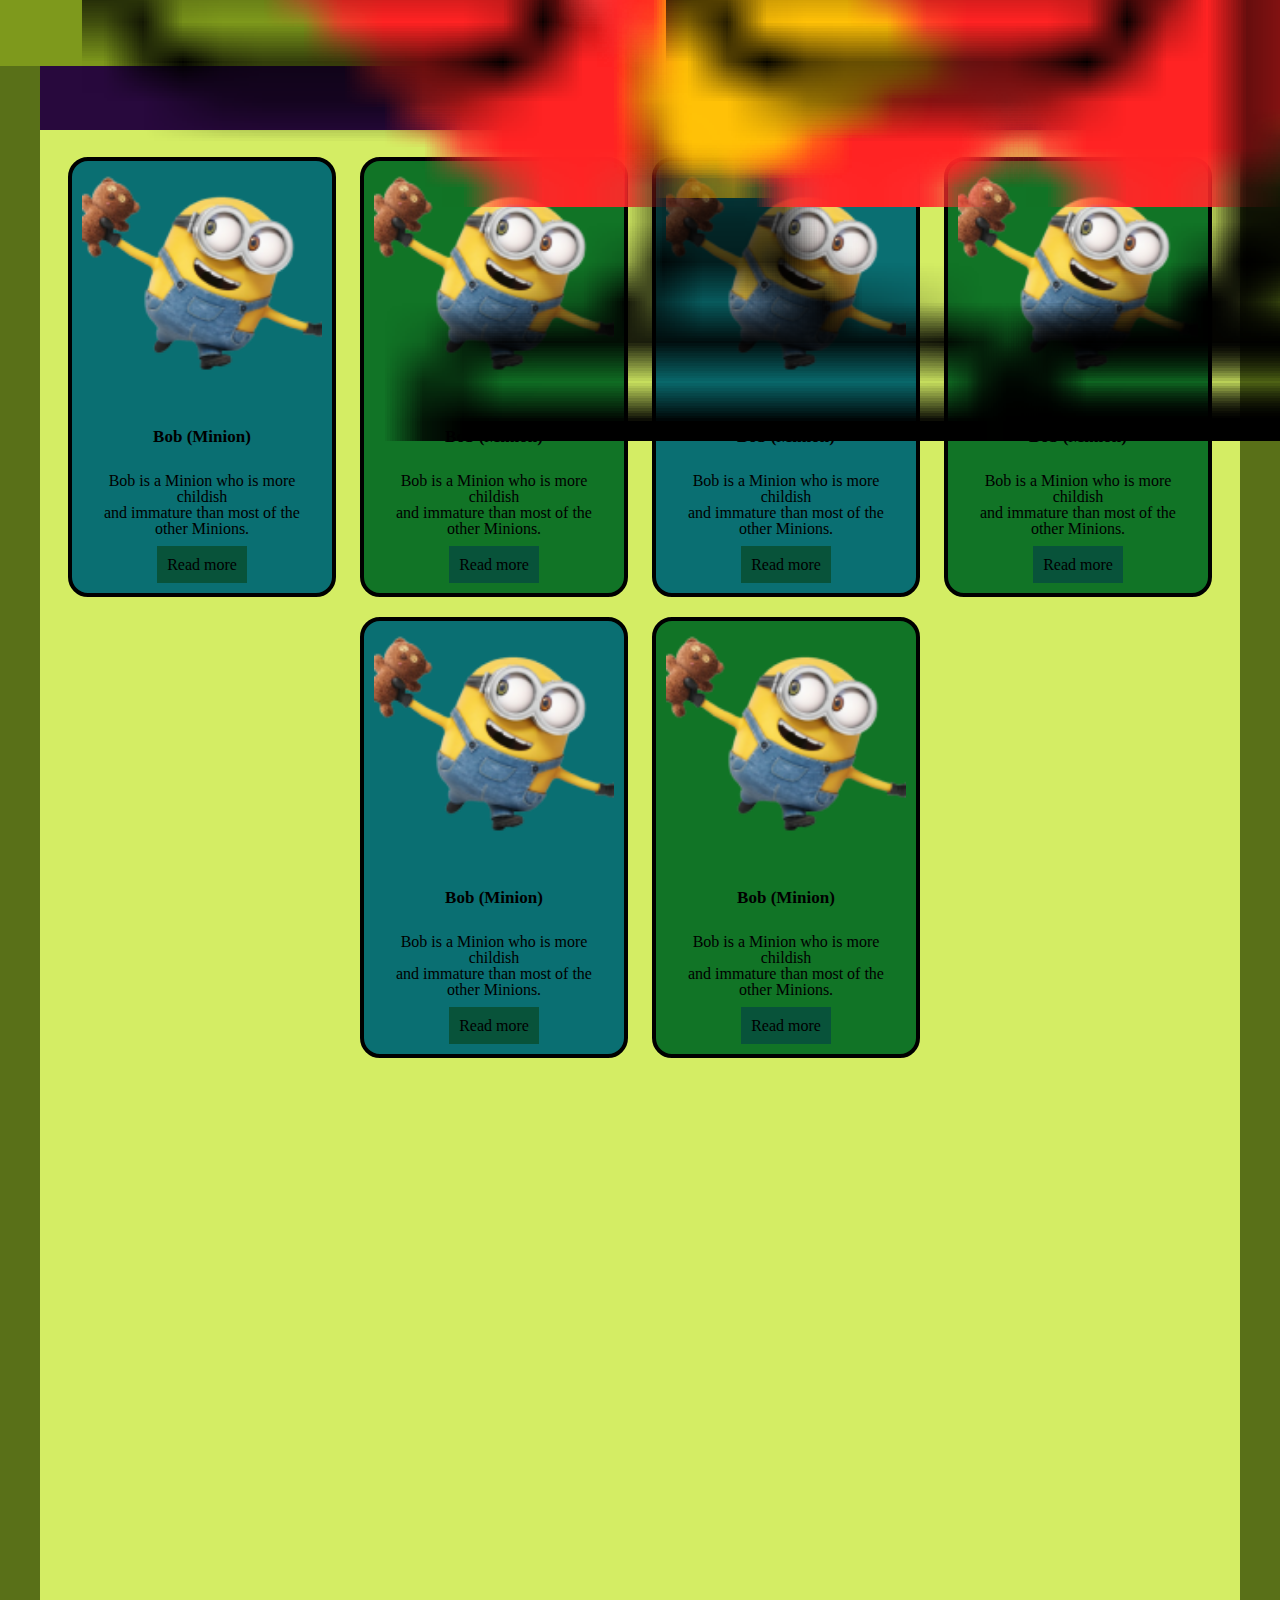
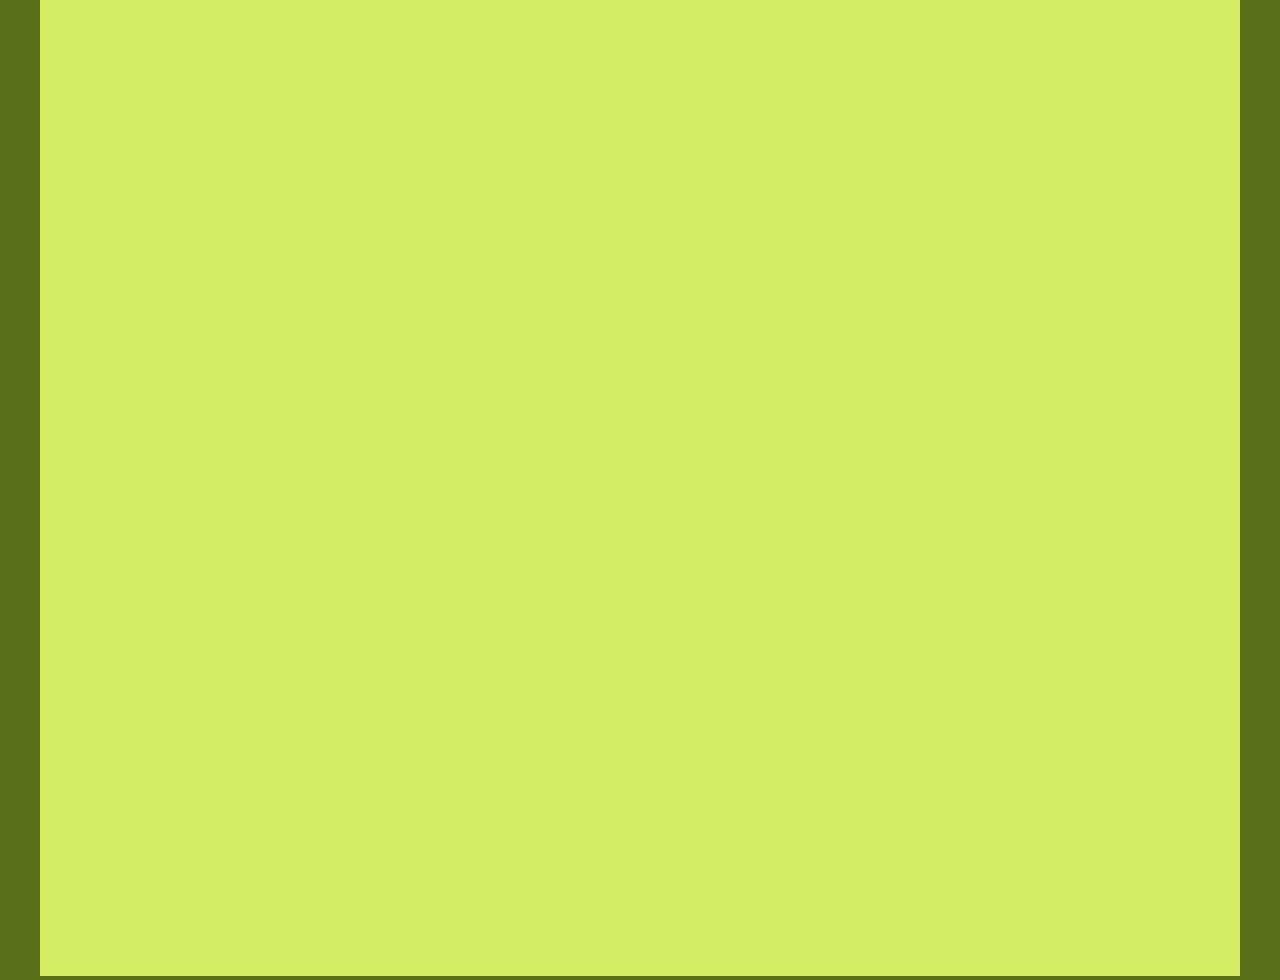
<file: homework-6/index.html>
<!DOCTYPE html>
<html lang="en">
  <head>
    <meta charset="UTF-8" />
    <meta name="viewport" content="width=device-width, initial-scale=1.0" />
    <link rel="stylesheet" href="./reset.css" />
    <link rel="stylesheet" href="./style.css" />
    <title>Document</title>
  </head>
  <body>
    <main>
      <nav class="navigation">
        <ul class="navlist">
          <li class="nav-elements">
            <a href="#" class="nav-link">Home</a>
          </li>
          <li class="nav-elements">
            <a href="#" class="nav-link">More</a>
          </li>
          <li class="nav-elements">
            <a href="#" class="nav-link">About</a>
          </li>
        </ul>
      </nav>
      <section>
        <h1>About Minions</h1>
        <div class="minon">
          <img src="./img/minon.png" alt="minon" />
          <img src="./img/star.png" alt="img" class="add-to-fav">
          <img src="./img/sale.png" alt="img" class="sale-icon">
          <img src="./img/balance.png" alt="img" class="balance">
          <h5>Bob (Minion)</h5>
          <p>
            Bob is a Minion who is more childish <br />and immature than most of
            the other Minions.
          </p>
          <a class="read-more" href="#">Read more</a>
        </div>
        <div class="minon">
          <img src="./img/minon.png" alt="minon" />
          <img src="./img/sale.png" alt="img" class="sale-icon">
          <h5>Bob (Minion)</h5>
          <p>
            Bob is a Minion who is more childish <br />and immature than most of
            the other Minions.
          </p>
          <a class="read-more" href="#">Read more</a>
        </div>
        <div class="minon">
          <img src="./img/minon.png" alt="minon" />
          <img src="./img/balance.png" alt="img" class="balance">
          <h5>Bob (Minion)</h5>
          <p>
            Bob is a Minion who is more childish <br />and immature than most of
            the other Minions.
          </p>
          <a class="read-more" href="#">Read more</a>
        </div>
        <div class="minon">
          <img src="./img/minon.png" alt="minon" />
          <h5>Bob (Minion)</h5>
          <p>
            Bob is a Minion who is more childish <br />and immature than most of
            the other Minions.
          </p>
          <a class="read-more" href="#">Read more</a>
        </div>
        <div class="minon">
          <img src="./img/minon.png" alt="minon" />
          <img src="./img/sale.png" alt="img" class="sale-icon">
          <img src="./img/star.png" alt="img" class="add-to-fav">
          <h5>Bob (Minion)</h5>
          <p>
            Bob is a Minion who is more childish <br />and immature than most of
            the other Minions.
          </p>
          <a class="read-more" href="#">Read more</a>
        </div>
        <div class="minon">
          <img src="./img/minon.png" alt="minon" /> 
          <img src="./img/star.png" alt="img" class="add-to-fav">
          <img src="./img/sale.png" alt="img" class="sale-icon">
          <img src="./img/balance.png" alt="img" class="balance">
          <h5>Bob (Minion)</h5>
          <p>
            Bob is a Minion who is more childish <br />and immature than most of
            the other Minions.
          </p>
          <a class="read-more" href="#">Read more</a>
        </div>
      </section>
    </main>
  </body>
</html>
</file>
<file: homework-6/style.css>
body {
    margin: 0;
}
main {
    background-color: rgb(89, 112, 24);
    text-align: center;
    display: block;
    margin-left: auto;
    margin-right: auto;
    height: 2580px;
}
section {
    color: rgb(9, 9, 66);
    text-align: center;
    background-color: rgb(212, 237, 100);
    width: 1200px;
    height: 2500px;
    display: block;
    margin-left: auto;
    margin-right: auto;
    padding-bottom: 10px;
}
h1 {
    text-align: center;
    background-color: rgb(40, 9, 61);
    color: rgb(15, 100, 72);
    margin-top: 0;
    padding-top: 2%;
}  
div {
    text-align: center;
    display: inline-block;
    width: 240px;
    margin-right: 10px;
    margin-left: 10px;
    padding-right: 10px;
    padding-left: 10px;
    background-color: aliceblue;
    padding-bottom: 20px;
    margin-bottom: 20px;
}
h5 {
    margin: 20px 40px 20px 40px;
    display: block;
    text-align: center;
    padding: 4px;
    color: black;
    font-size: 17px;
}
p {
    padding: 4px;
    color: black;
}
.read-more {
    margin: 15px 20px;
    background-color: rgb(8, 83, 58);
    padding: 10px;
    color: black;
}
.nav-elements {
    display: inline-block;
    margin-top: 20px;
    margin-left: 10px;
    margin-right: 10px;
    width: 100px;
    background-color: rgb(139, 189, 22);
    padding-top: 10px;
    padding-bottom: 10px;
}
.navlist {
    margin-top: 0px;
    margin-bottom: 0px;
    padding-left: 0px;
    padding-bottom: 10px;
}
.navigation {
    background-color: rgb(126, 153, 28);
    position: sticky;
    top: 0px;
    width: auto;
}
.nav-link {
    vertical-align: auto;

}
.minon:nth-child(odd) {
 border: 4px solid black;
 background-color: rgb(17, 116, 38);
 border-radius: 20px;
}
.minon:nth-child(even) {
    border: 4px solid black;
    background-color: rgb(10, 111, 114);
    border-radius: 20px;
   }
   
 .add-to-fav {
   position: absolute;
   left: 432px;
   bottom: 78%;
 }  
 
 .sale-icon {
   position: absolute;
   bottom: 77%;
 }

 .balance {
    position: absolute;
    bottom: 51%;
 }
</file>
